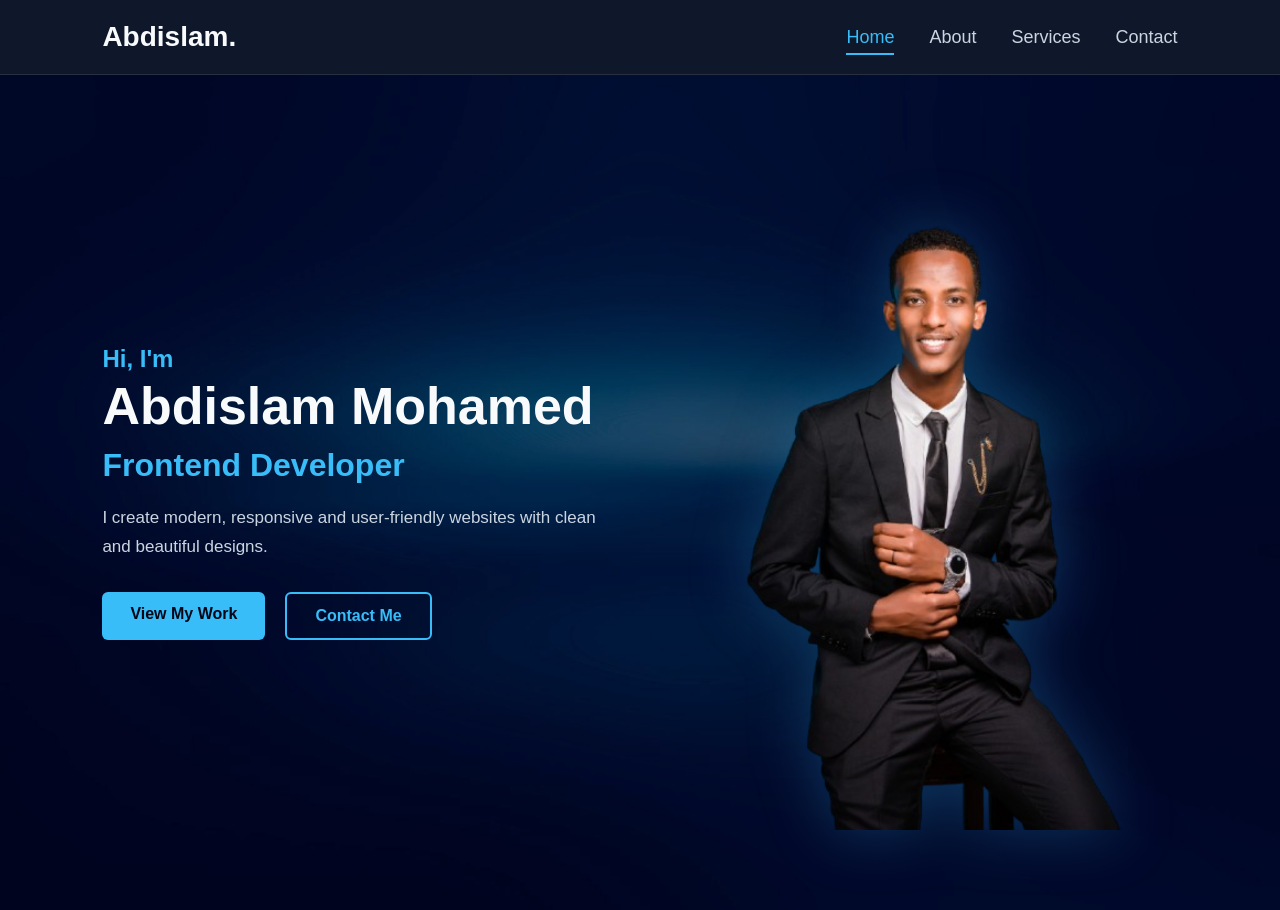
<file: index.html>
<!DOCTYPE html>
<html lang="en">

<head>
    <meta charset="UTF-8">
    <meta name="viewport" content="width=device-width, initial-scale=1.0">

    <title>Abdislam | Frontend Developer</title>

    <link rel="stylesheet" href="style.css">
</head>

<body>

    <!-- NAVBAR -->
    <nav class="navbar">

        <div class="logo">
            Abdislam.
        </div>

        <ul class="nav-links" id="navLinks">
            <li><a href="#home" class="active">Home</a></li>
            <li><a href="./about.html">About</a></li>
            <li><a href="./Services.html">Services</a></li>
            <li><a href="./contact.html">Contact</a></li>
        </ul>

        <div class="menu-btn" id="menuBtn">
            ☰
        </div>

    </nav>


    <!-- HERO -->
    <section class="hero" id="home">

        <div class="hero-content">

            <!-- LEFT SIDE -->
            <div class="hero-text">

                <p class="intro">
                    Hi, I'm
                </p>

                <h1>
                    Abdislam Mohamed
                </h1>

                <h2>
                    Frontend Developer
                </h2>

                <p class="description">
                    I create modern, responsive and user-friendly
                    websites with clean and beautiful designs.
                </p>

                <div class="hero-buttons">

                    <a href="#projects" class="btn primary-btn">
                        View My Work
                    </a>

                    <a href="#contact" class="btn secondary-btn">
                        Contact Me
                    </a>

                </div>

            </div>


            <!-- RIGHT SIDE -->
            <div class="hero-image">

                <img src="/_JPG1119-removebg-preview.png" alt="Abdislam">

            </div>

        </div>

    </section>


   
   
   


    <script src="/index.js"></script>

</body>

</html>
</file>
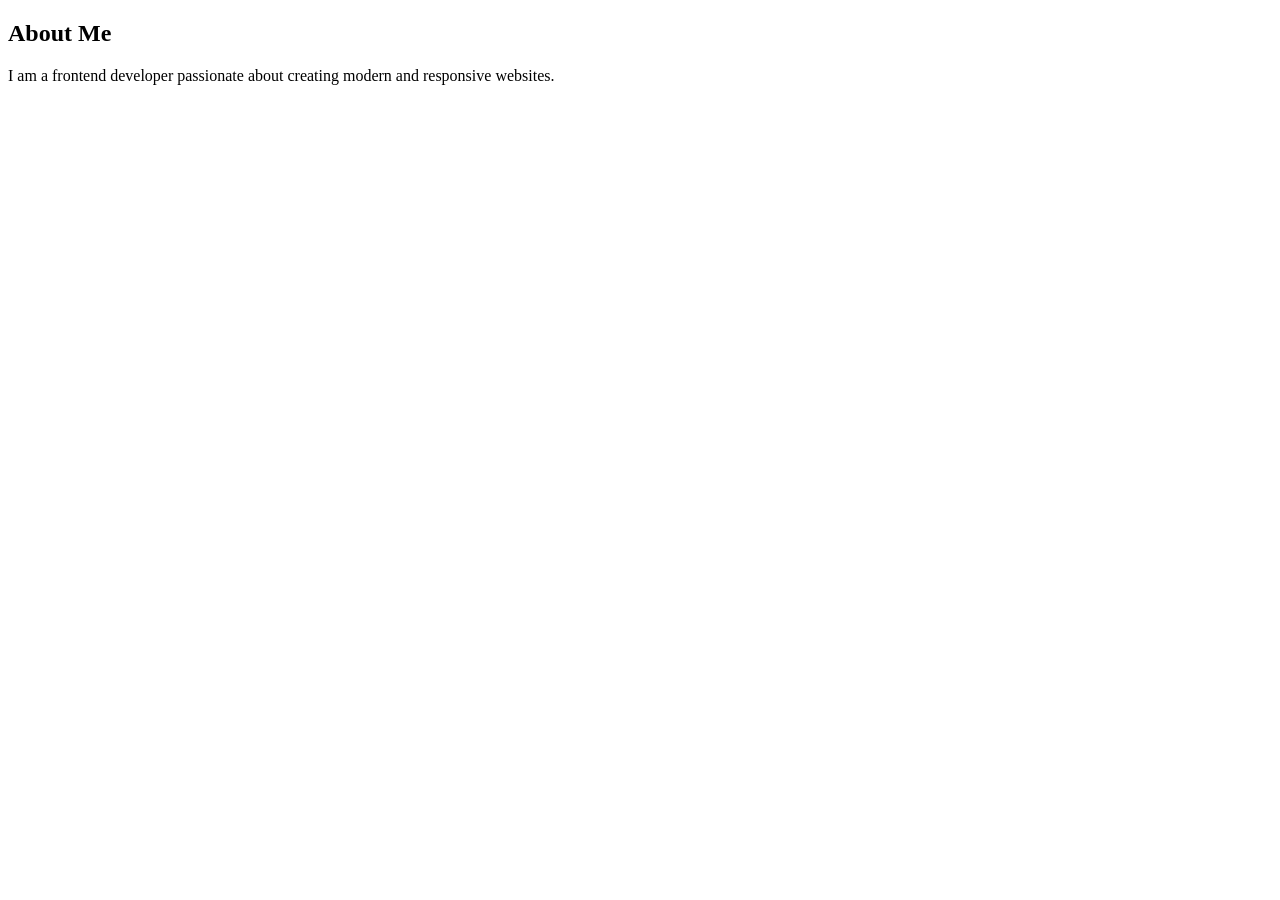
<file: about.html>
<!DOCTYPE html>
<html lang="en">
<head>
    <meta charset="UTF-8">
    <meta name="viewport" content="width=device-width, initial-scale=1.0">
    <title>About Me</title>
</head>
<body>
     <section class="dummy-section" id="about">
        <h2>About Me</h2>
        <p>
            I am a frontend developer passionate about creating
            modern and responsive websites.
        </p>
    </section>
</body>
</html>
</file>
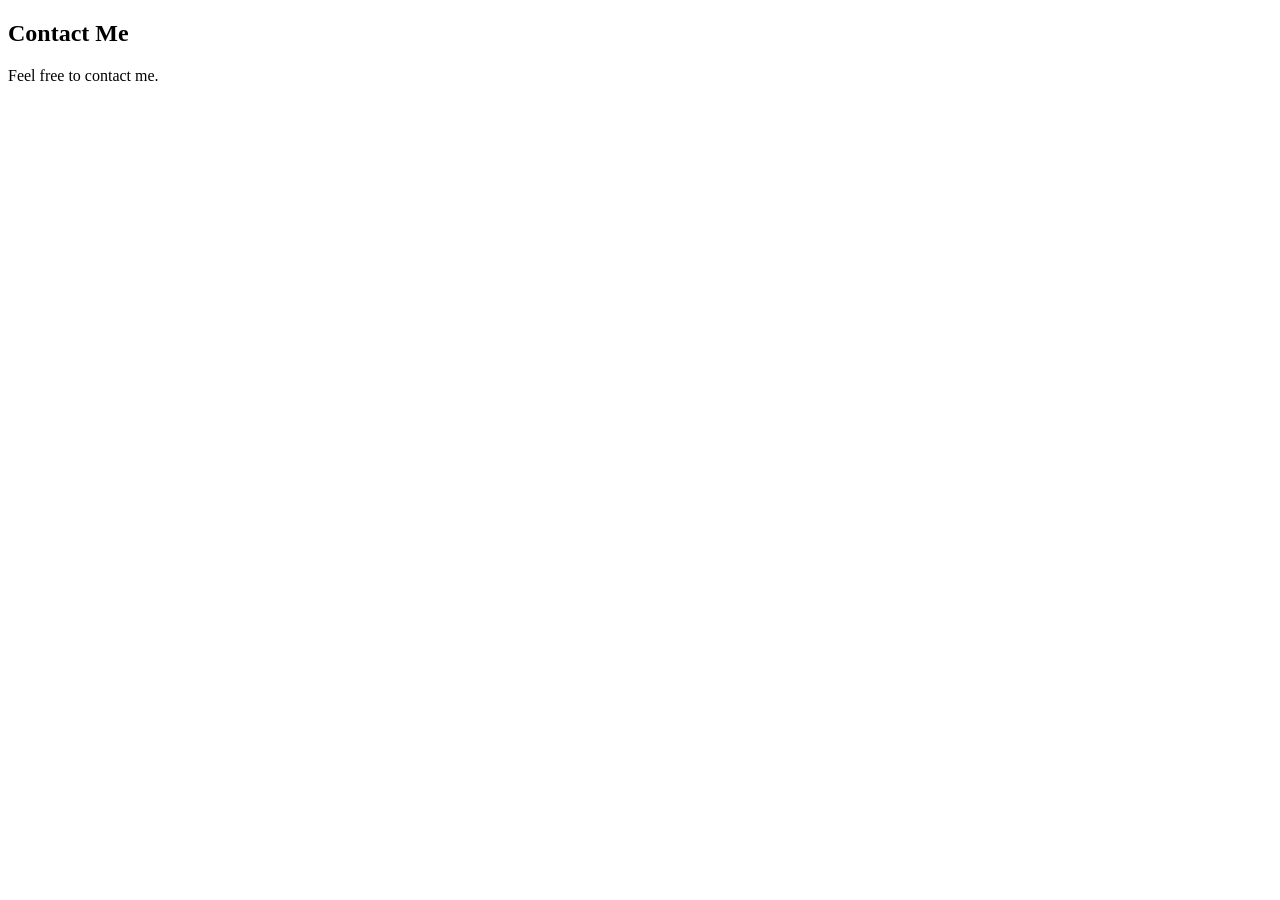
<file: contact.html>
<!DOCTYPE html>
<html lang="en">
<head>
    <meta charset="UTF-8">
    <meta name="viewport" content="width=device-width, initial-scale=1.0">
    <title>Contact</title>
</head>
<body>
     <section class="dummy-section" id="contact">
        <h2>Contact Me</h2>
        <p>
            Feel free to contact me.
        </p>
    </section>
</body>
</html>
</file>
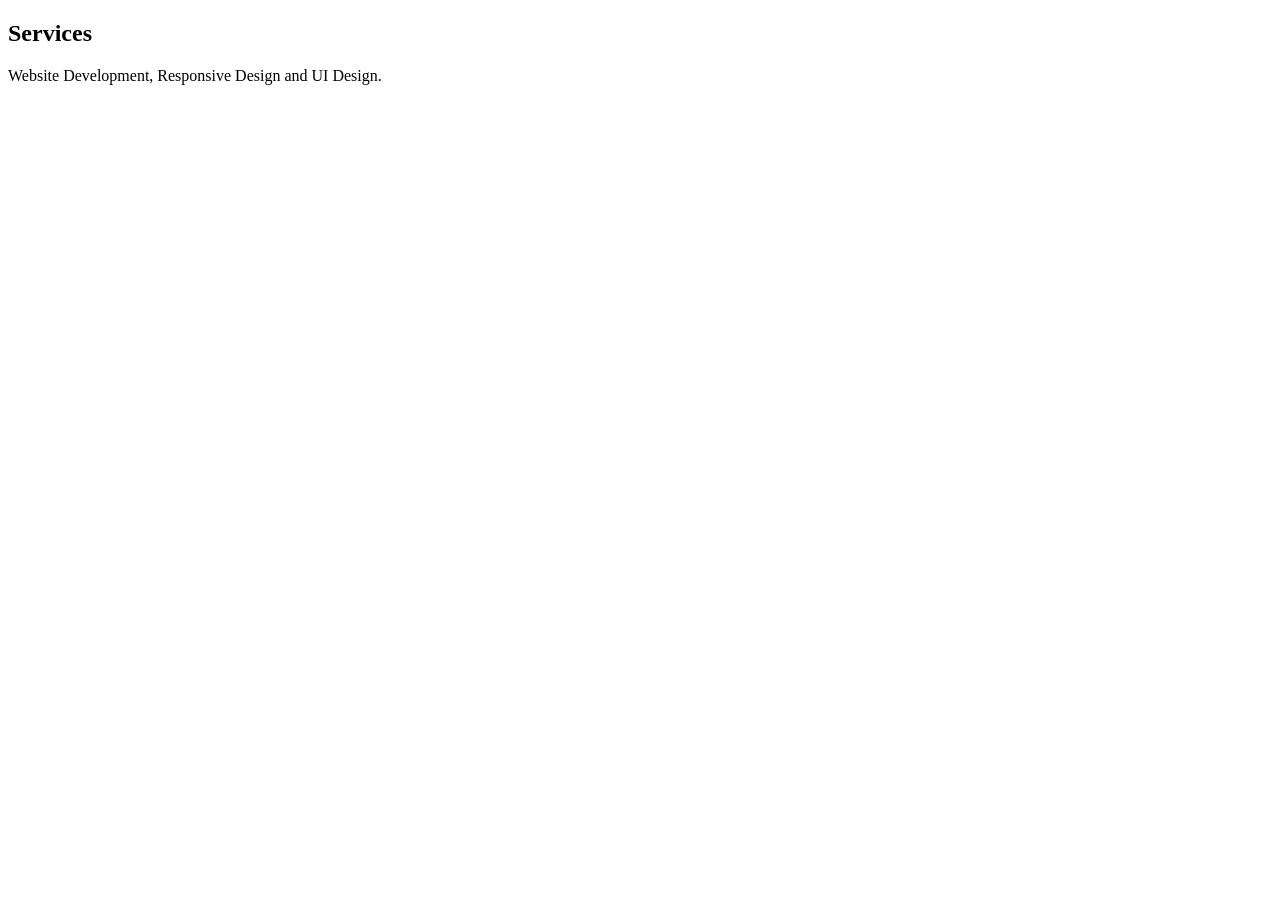
<file: Services.html>
<!DOCTYPE html>
<html lang="en">
<head>
    <meta charset="UTF-8">
    <meta name="viewport" content="width=device-width, initial-scale=1.0">
    <title>Services</title>
</head>
<body>
     <section class="dummy-section" id="services">
        <h2>Services</h2>
        <p>
            Website Development, Responsive Design and UI Design.
        </p>
    </section>
</body>
</html>
</file>
<file: style.css>
/* =========================
   RESET
========================= */

* {
    margin: 0;
    padding: 0;
    box-sizing: border-box;
}

html {
    scroll-behavior: smooth;
}

body {
    font-family: Arial, sans-serif;
    background: #020617;
    color: #f8fafc;

    /* IMPORTANT */
    overflow-x: hidden;
}


/* =========================
   NAVBAR
========================= */

.navbar {
    width: 100%;
    height: 75px;

    padding: 0 8%;

    display: flex;
    align-items: center;
    justify-content: space-between;

    background: #0f172a;

    border-bottom: 1px solid rgba(255, 255, 255, 0.1);

    position: sticky;
    top: 0;

    z-index: 1000;
}


/* LOGO */

.logo {
    color: #f8fafc;

    font-size: 28px;
    font-weight: 700;
}


/* NAV LINKS */

.nav-links {
    display: flex;
    align-items: center;

    gap: 35px;

    list-style: none;
}

.nav-links li {
    list-style: none;
}

.nav-links a {
    color: #cbd5e1;

    text-decoration: none;

    font-size: 18px;
    font-weight: 500;

    position: relative;

    transition: 0.3s;
}


/* HOVER + ACTIVE */

.nav-links a:hover,
.nav-links a.active {
    color: #38bdf8;
}


/* UNDERLINE */

.nav-links a::after {
    content: "";

    position: absolute;

    left: 0;
    bottom: -8px;

    width: 0;
    height: 2px;

    background: #38bdf8;

    transition: 0.3s;
}

.nav-links a:hover::after,
.nav-links a.active::after {
    width: 100%;
}


/* MENU BUTTON */

.menu-btn {
    display: none;

    color: #f8fafc;

    font-size: 32px;

    cursor: pointer;

    user-select: none;
}


/* =========================
   HERO
========================= */

.hero {
    min-height: calc(100vh - 75px);

    display: flex;
    align-items: center;

    padding: 80px 8%;

    background-image: url("/img1.jpg");

    background-size: cover;
    background-position: center;
    background-repeat: no-repeat;

    position: relative;
}


/* DARK OVERLAY */

.hero::before {
    content: "";

    position: absolute;

    inset: 0;

    background: rgba(2, 6, 23, 0.35);

    z-index: 0;
}


/* HERO CONTENT */

.hero-content {
    width: 100%;
    max-width: 1200px;

    margin: auto;

    display: flex;
    align-items: center;
    justify-content: space-between;

    gap: 60px;

    position: relative;
    z-index: 1;
}


/* =========================
   HERO TEXT
========================= */

.hero-text {
    flex: 1;

    max-width: 600px;
}

.intro {
    color: #38bdf8;

    font-size: 24px;
    font-weight: 600;

    margin-bottom: 5px;
}

.hero-text h1 {
    color: #f8fafc;

    font-size: 52px;
    line-height: 1.1;

    margin-bottom: 12px;
}

.hero-text h2 {
    color: #38bdf8;

    font-size: 32px;

    margin-bottom: 20px;
}

.description {
    color: #cbd5e1;

    font-size: 17px;
    line-height: 1.7;

    max-width: 550px;

    margin-bottom: 30px;
}


/* =========================
   BUTTONS
========================= */

.hero-buttons {
    display: flex;

    gap: 20px;

    flex-wrap: wrap;
}

.btn {
    display: inline-block;

    padding: 13px 28px;

    border-radius: 6px;

    text-decoration: none;

    font-size: 16px;
    font-weight: 600;

    transition: 0.3s;
}


/* PRIMARY */

.primary-btn {
    background: #38bdf8;

    color: #020617;
}

.primary-btn:hover {
    background: #0ea5e9;

    transform: translateY(-3px);
}


/* SECONDARY */

.secondary-btn {
    color: #38bdf8;

    border: 2px solid #38bdf8;
}

.secondary-btn:hover {
    background: #38bdf8;

    color: #020617;

    transform: translateY(-3px);
}


/* =========================
   HERO IMAGE
========================= */

.hero-image {
    flex: 1;

    display: flex;

    justify-content: center;
    align-items: center;
}

.hero-image img {
    width: 100%;

    max-width: 450px;

    height: auto;

    object-fit: contain;

    filter:
        drop-shadow(0 0 30px rgba(56, 189, 248, 0.25));
}


/* =========================
   OTHER SECTIONS
========================= */

.dummy-section {
    min-height: 500px;

    padding: 100px 8%;

    display: flex;

    flex-direction: column;

    justify-content: center;

    align-items: center;

    text-align: center;

    background: #020617;

    border-top: 1px solid rgba(255, 255, 255, 0.05);
}

.dummy-section h2 {
    color: #38bdf8;

    font-size: 36px;

    margin-bottom: 20px;
}

.dummy-section p {
    color: #cbd5e1;

    max-width: 600px;

    line-height: 1.7;
}


/* ==================================================
   TABLET / iPAD
================================================== */

@media (max-width: 1024px) {

    .navbar {
        padding: 0 5%;
    }

    .hero {
        padding: 70px 5%;
    }

    .hero-content {
        gap: 35px;
    }

    .hero-text h1 {
        font-size: 42px;
    }

    .hero-text h2 {
        font-size: 27px;
    }

    .description {
        font-size: 16px;
    }

    .hero-image img {
        max-width: 380px;
    }
}


/* ==================================================
   MOBILE
================================================== */

@media (max-width: 768px) {

    /* NAVBAR */

    .navbar {
        height: 75px;

        padding: 0 5%;
    }

    .logo {
        font-size: 28px;
    }

    /* SHOW MENU BUTTON */

    .menu-btn {
        display: block;
    }


    /* MOBILE NAV */

    .nav-links {

        position: absolute;

        top: 75px;

        left: -100%;

        width: 100%;

        /*
          IMPORTANT:
          Ma isticmaaleyno 100vh.
          Taasi waxay ahayd dhibaatada.
        */

        min-height: 320px;

        max-height: calc(100vh - 75px);

        padding: 35px 20px;

        background: #0f172a;

        display: flex;

        flex-direction: column;

        align-items: center;

        justify-content: center;

        gap: 25px;

        overflow-y: auto;

        transition: left 0.35s ease;

        border-bottom: 1px solid rgba(255, 255, 255, 0.1);
    }


    /* MENU OPEN */

    .nav-links.active {
        left: 0;
    }


    .nav-links a {
        font-size: 22px;
    }


    /* HERO */

    .hero {

        min-height: auto;

        padding: 80px 5% 70px;
    }


    .hero-content {

        flex-direction: column;

        text-align: center;

        gap: 50px;
    }


    /* IMAGE FIRST ON MOBILE */

    .hero-image {

        order: -1;

        width: 100%;
    }

    .hero-image img {

        width: 80%;

        max-width: 300px;
    }


    /* TEXT */

    .hero-text {

        max-width: 100%;
    }

    .intro {
        font-size: 20px;
    }

    .hero-text h1 {

        font-size: 36px;
    }

    .hero-text h2 {

        font-size: 24px;
    }

    .description {

        margin-left: auto;
        margin-right: auto;

        font-size: 16px;
    }


    /* BUTTONS */

    .hero-buttons {

        justify-content: center;
    }


    /* OTHER SECTIONS */

    .dummy-section {

        min-height: 400px;

        padding: 80px 5%;
    }

    .dummy-section h2 {

        font-size: 30px;
    }
}


/* ==================================================
   SMALL MOBILE
================================================== */

@media (max-width: 480px) {

    .logo {
        font-size: 24px;
    }

    .menu-btn {
        font-size: 30px;
    }

    .hero {
        padding-top: 60px;
    }

    .hero-image img {
        max-width: 250px;
    }

    .hero-text h1 {
        font-size: 30px;
    }

    .hero-text h2 {
        font-size: 21px;
    }

    .description {
        font-size: 15px;
    }

    .hero-buttons {
        flex-direction: column;

        align-items: center;
    }

    .btn {
        width: 200px;

        text-align: center;
    }
}
</file>
